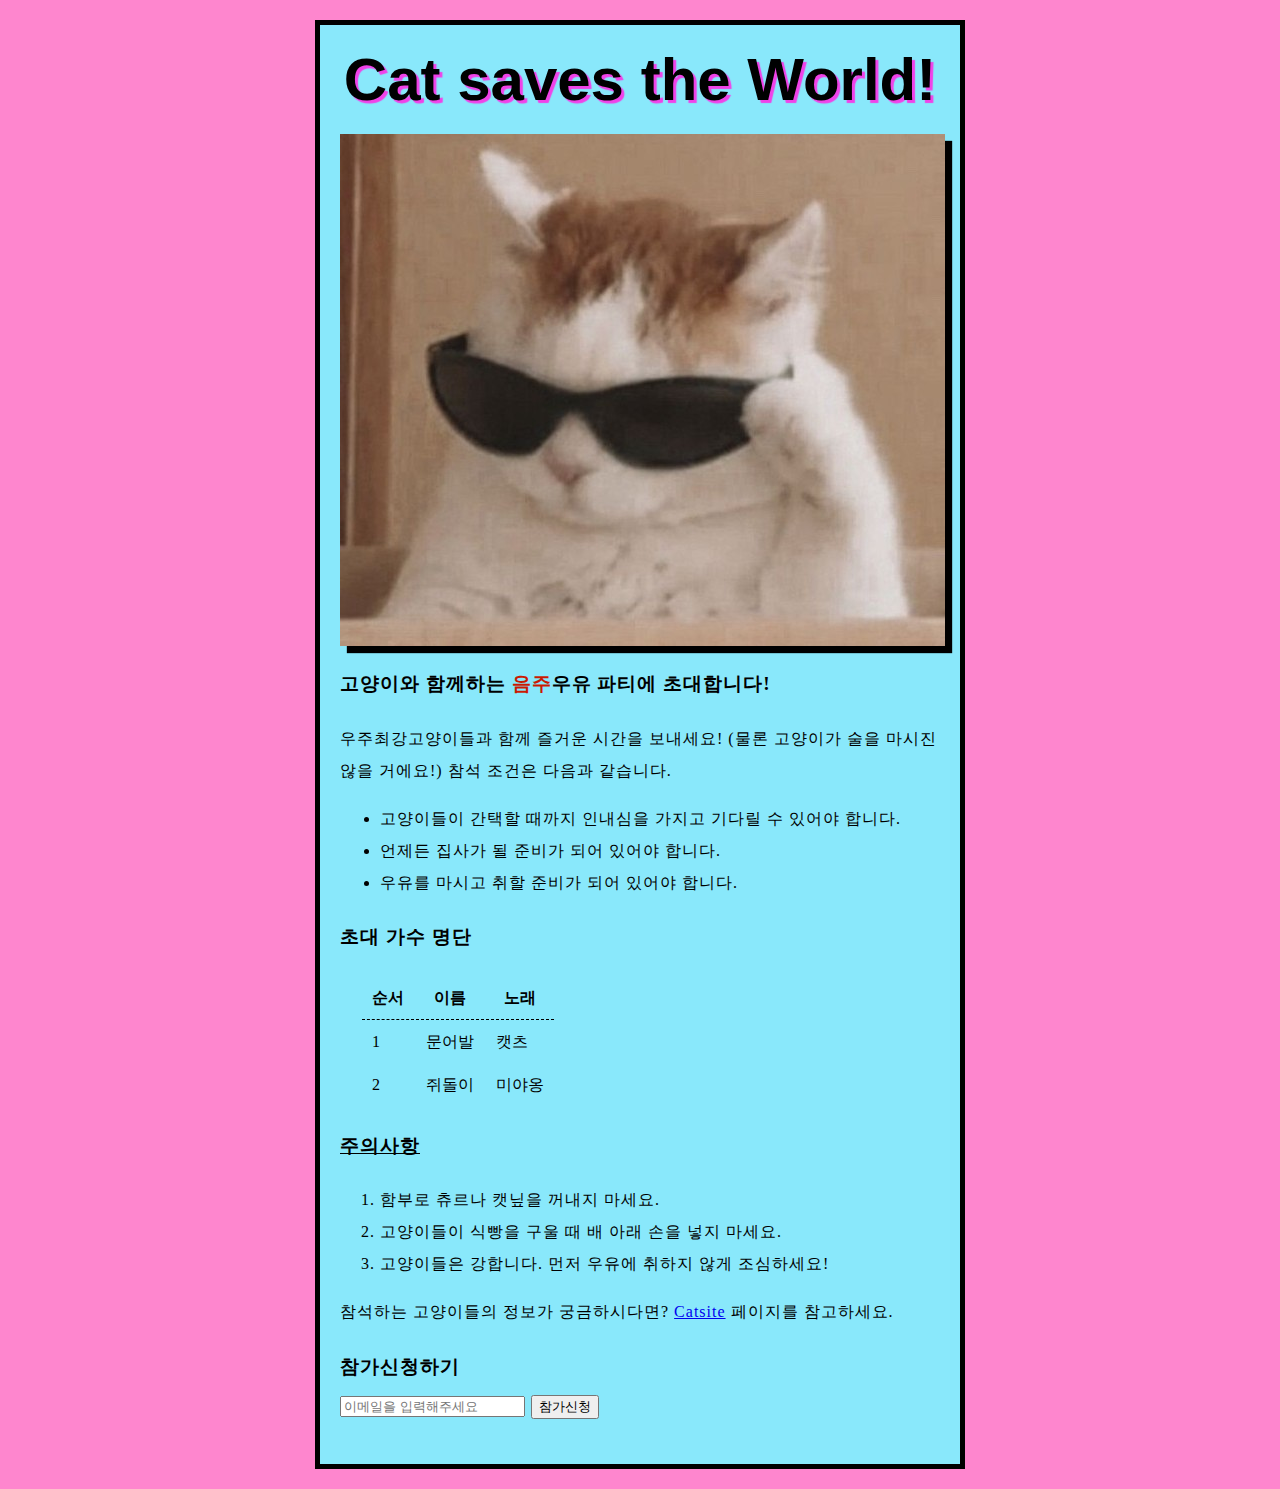
<file: 3주차/INDEX.html>
<!DOCTYPE html>
<html lang="en">
    <head>
        <meta charset="utf-8">
        <title>My Cat page</title>
        <link href="style.css" rel="
        stylesheet" type="text/css">
    </head>
    <body>
        <h1>Cat saves the World!</h1>
        <img src="cat.jpeg" alt="A cat wearing sunglass.">
        
        <p class="bold">고양이와 함께하는 <span style="color: rgb(202, 26, 2)">음주</span>우유 파티에 초대합니다!</p>

        <p>우주최강고양이들과 함께 즐거운 시간을 보내세요!
            (물론 고양이가 술을 마시진 않을 거에요!) 참석 조건은 다음과 같습니다.</p>

        <ul>
            <li>고양이들이 간택할 때까지 인내심을 가지고 기다릴 수 있어야 합니다.</li>
            <li>언제든 집사가 될 준비가 되어 있어야 합니다.</li>
            <li>우유를 마시고 취할 준비가 되어 있어야 합니다.</li>
        </ul>

        <p class="bold">초대 가수 명단</p>

        <table>
            <thead>
                <th>순서</th>
                <th>이름</th>
                <th>노래</th>
            </thead>
            <tbody>
                <tr>
                    <td>1</td>
                    <td>문어발</td>
                    <td>캣츠</td>
                </tr>
                <tr>
                      <td>2</td>
                      <td>쥐돌이</td>
                      <td>미야옹</td>
                 </tr>
            </tbody>
         </table>

        <p id="warning" class="bold">주의사항</p>

        <ol>
            <li>함부로 츄르나 캣닢을 꺼내지 마세요.</li>
            <li>고양이들이 식빵을 구울 때 배 아래 손을 넣지 마세요.</li>
            <li>고양이들은 강합니다. 먼저 우유에 취하지 않게 조심하세요!</li>
        </ol>

        <p>참석하는 고양이들의 정보가 궁금하시다면? <a href="https://m.blog.naver.com/sunny_side_up12/222235503709">Catsite</a> 페이지를 참고하세요.</p>

        <p class="bold">
            참가신청하기<br />
            <input name="name" placeholder="이메일을 입력해주세요" />
            <button onClick="alert('신청완료')">참가신청</button>
        </p>
    </body>
</html>
</file>
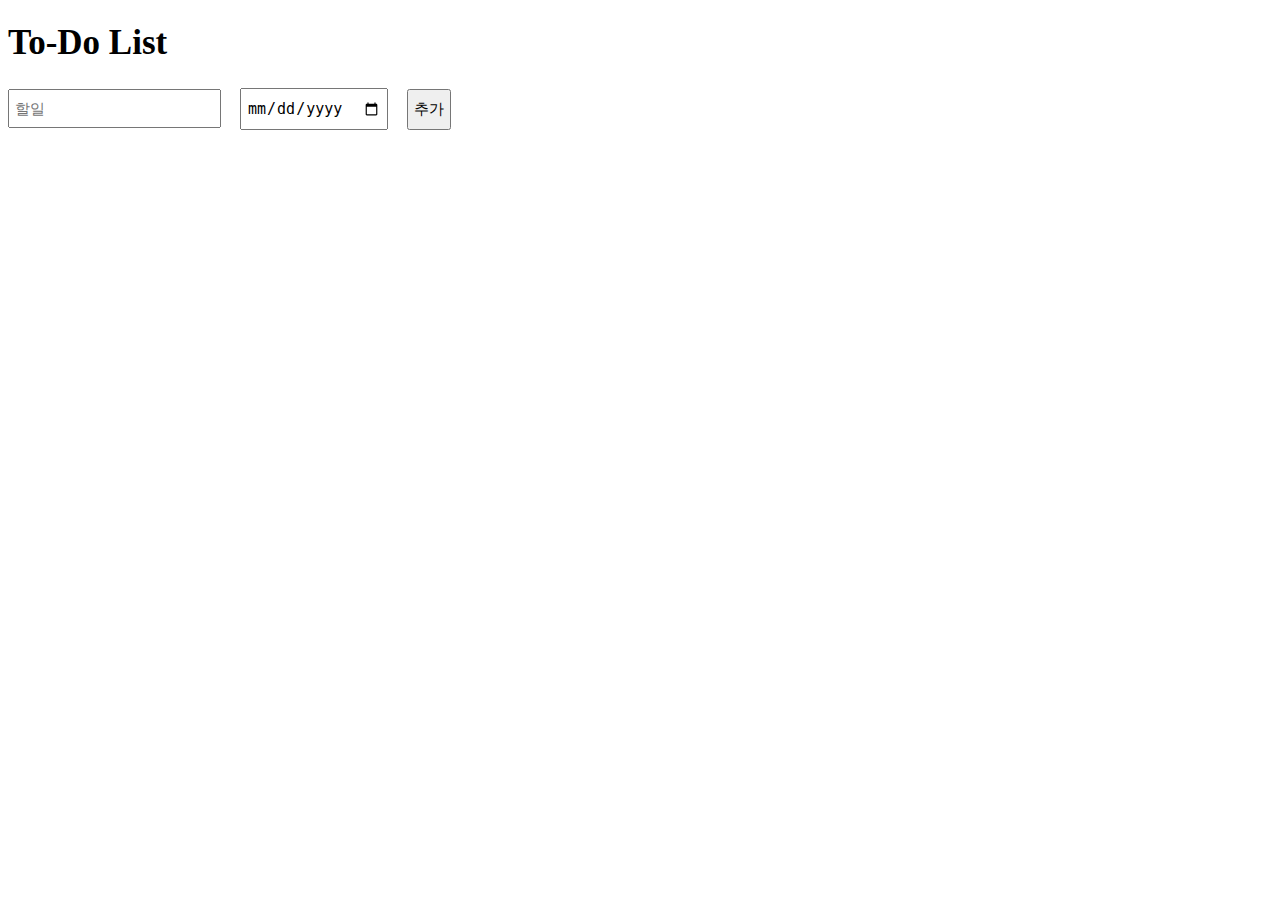
<file: 5주차/todo/index.html>
<!DOCTYPE html>
<html>
  <head>
    <meta charset="UTF-8" />
    <title>To-Do List</title>
    <link rel="stylesheet" href="style.css" />
  </head>
  <body>
    <h1>To-Do List</h1>
    <form>
      <input type="text" id="title" placeholder="할일" />
      <input type="date" id="dueDate" placeholder="마감일" />
      <button id="addBtn">추가</button>
    </form>

    <ul id="todoList"></ul>

    <script type="module" src="app.js"></script>
  </body>
</html>
</file>
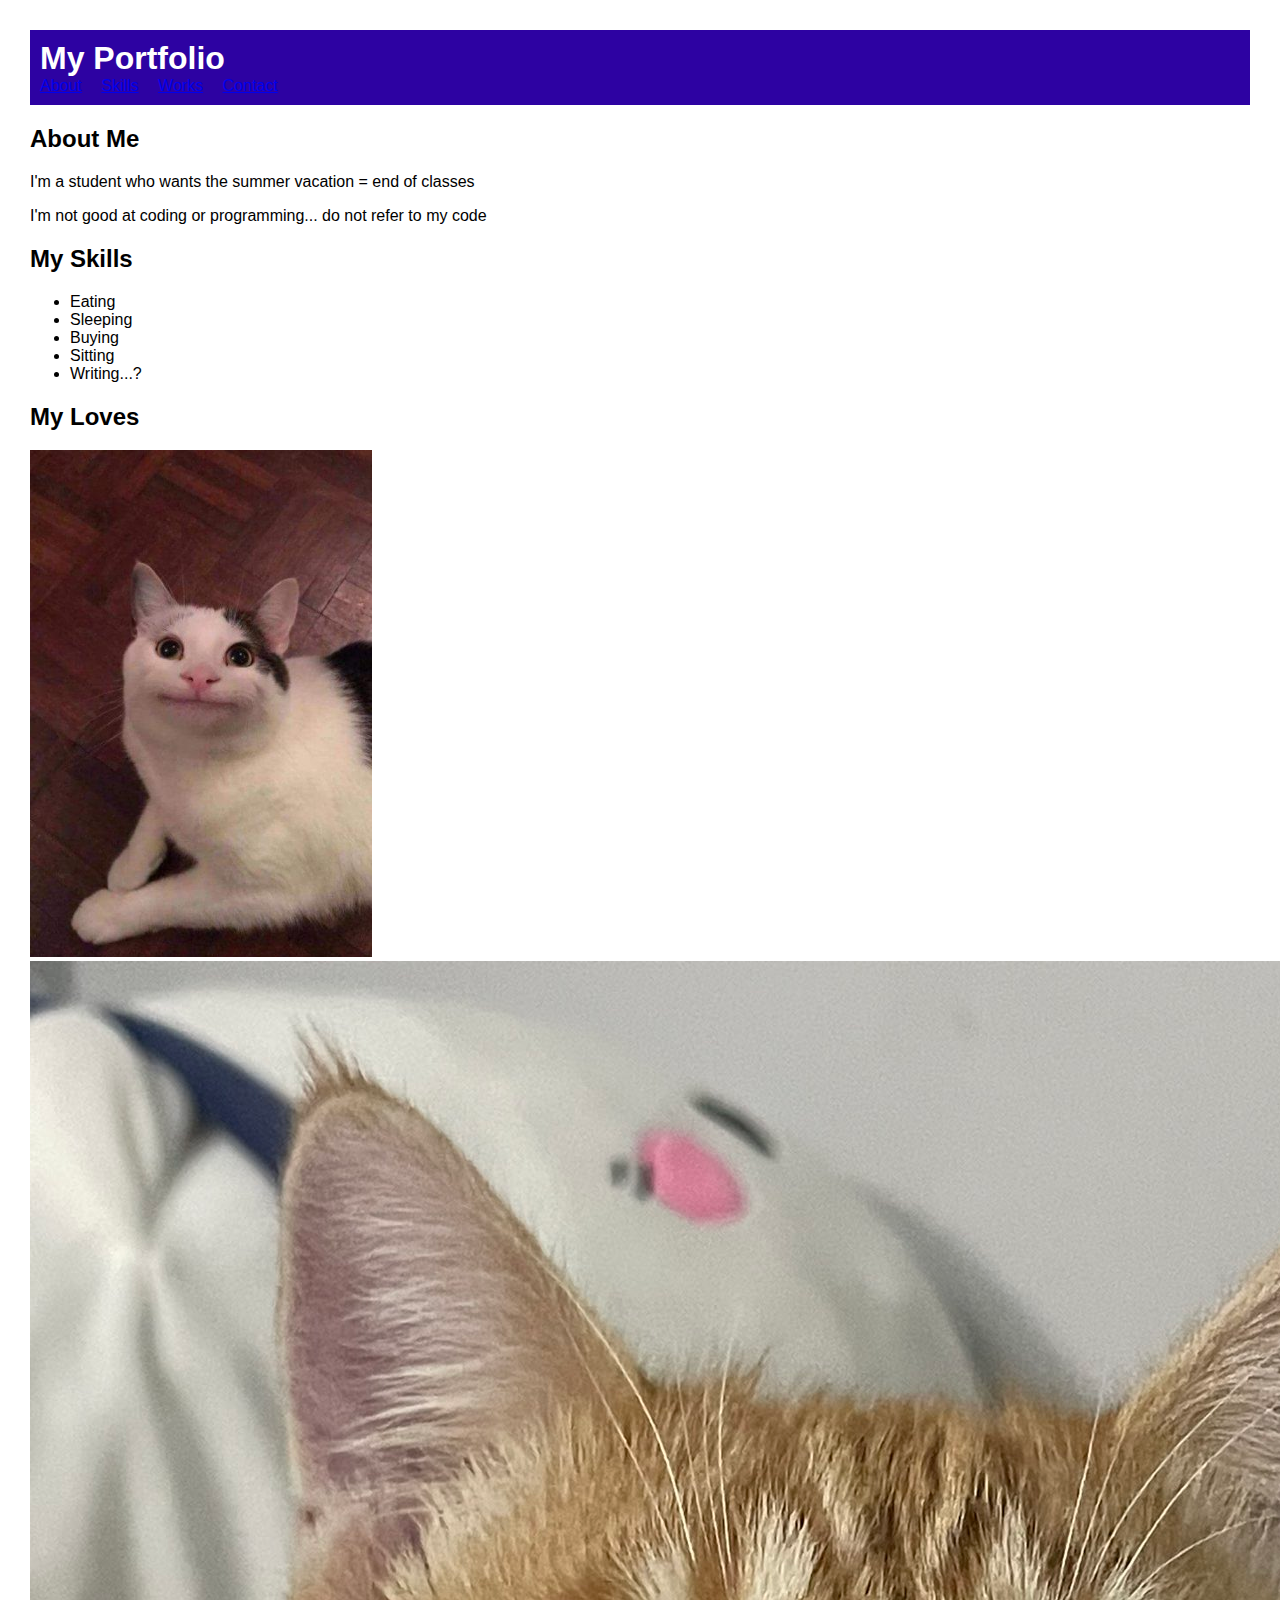
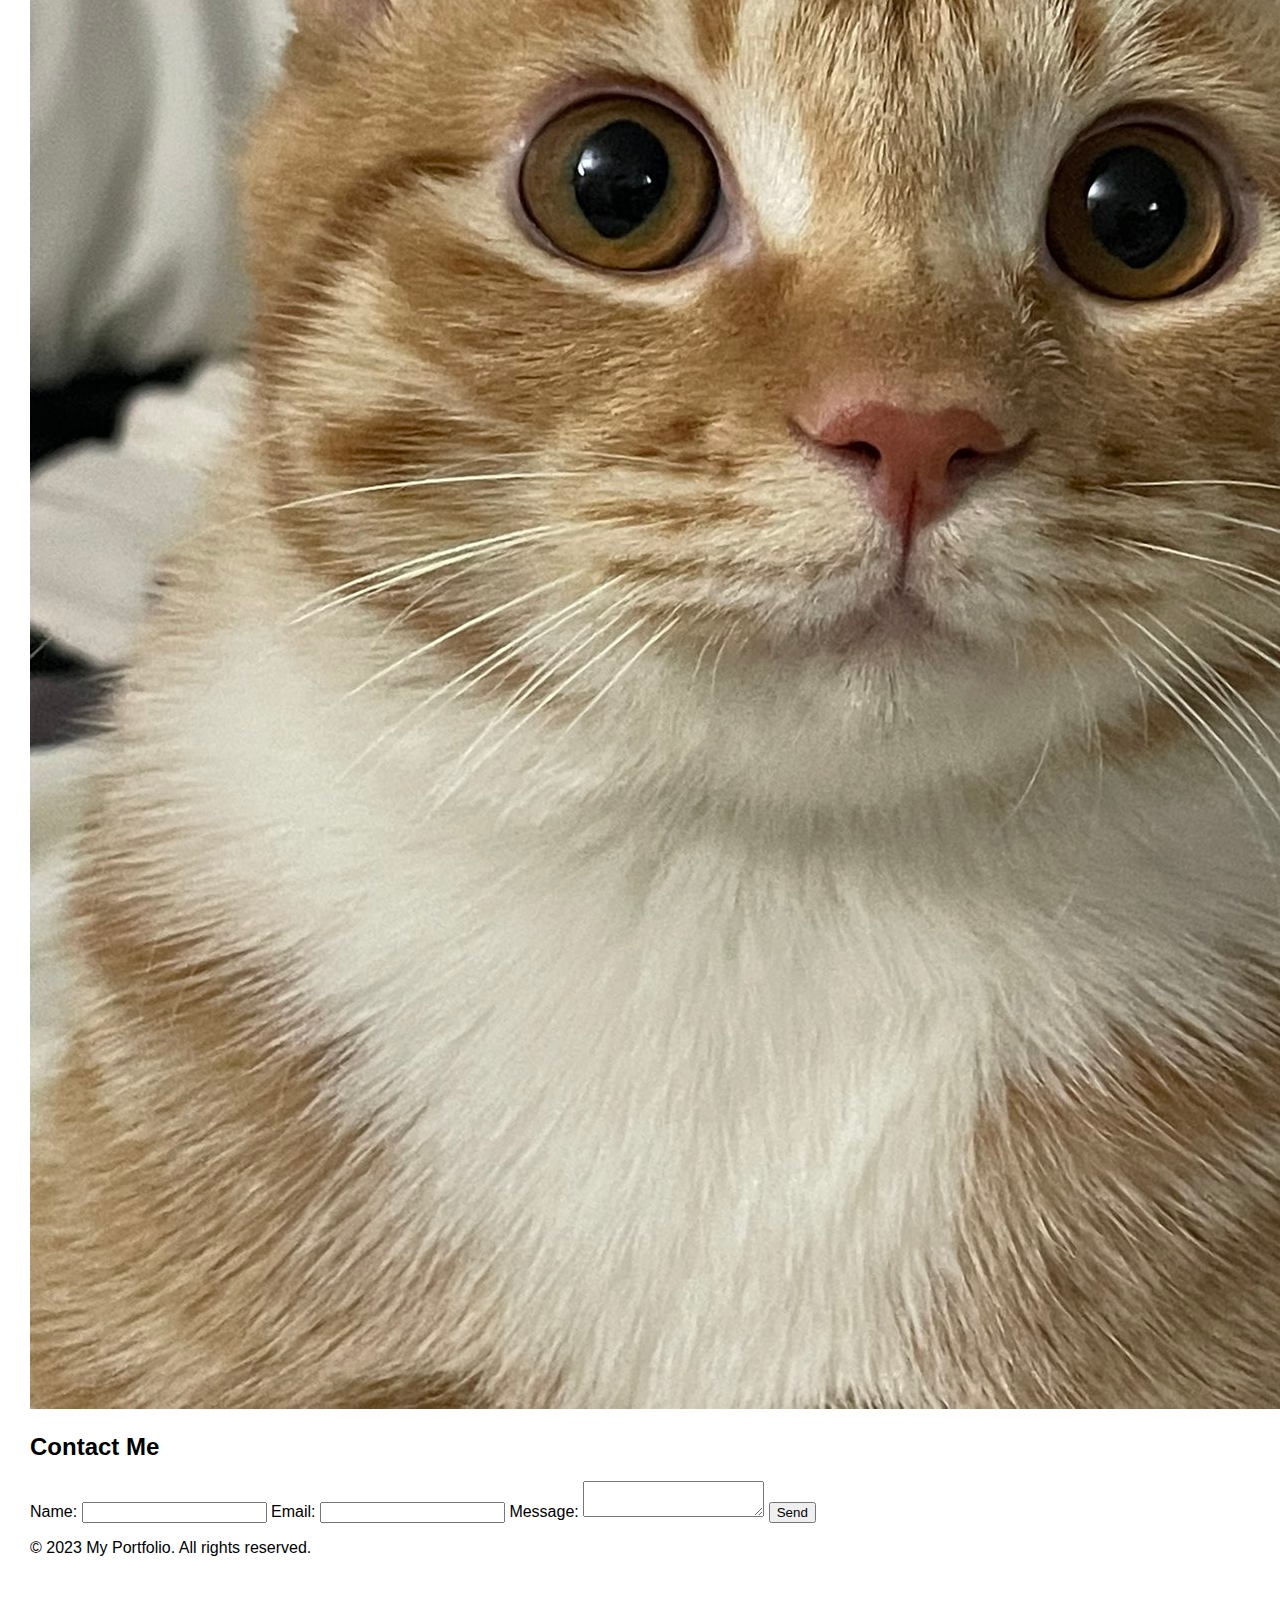
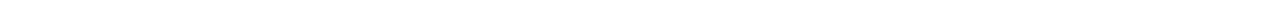
<file: 3주차/SECOND.html>
<!DOCTYPE html>
<html>
  <head>
    <meta charset="UTF-8">
    <title>My Portfolio</title>
    <link rel="stylesheet" href="style2.css">
  </head>
  <body>
    <header>
      <h1>My Portfolio</h1>
      <nav>
        <ul>
          <li><a href="#about">About</a></li>
          <li><a href="#skills">Skills</a></li>
          <li><a href="#works">Works</a></li>
          <li><a href="#contact">Contact</a></li>
        </ul>
      </nav>
    </header>
    <main>
      <section id="about">
        <h2>About Me</h2>
        <p>I'm a student who wants the summer vacation = end of classes</p>
        <p>I'm not good at coding or programming... do not refer to my code</p>
      </section>
      <section id="skills">
        <h2>My Skills</h2>
        <ul>
          <li>Eating</li>
          <li>Sleeping</li>
          <li>Buying</li>
          <li>Sitting</li>
          <li>Writing...?</li>
        </ul>
      </section>
      <section id="works">
        <h2>My Loves</h2>
        <div class="image-container">
        
          <img src="cat2.png" alt="A cat with funny face.">
          <img src="cat3.jpg_large" alt="A cat name dongle">
        </div>
      </section>
      <section id="contact">
        <h2>Contact Me</h2>
        <form>
          <label for="name">Name:</label>
          <input type="text" id="name" name="name">
          <label for="email">Email:</label>
          <input type="email" id="email" name="email">
          <label for="message">Message:</label>
          <textarea id="message" name="message"></textarea>
          <button type="submit">Send</button>
        </form>
      </section>
    </main>
    <footer>
      <p>&copy; 2023 My Portfolio. All rights reserved.</p>
    </footer>
  </body>
</html>
</file>
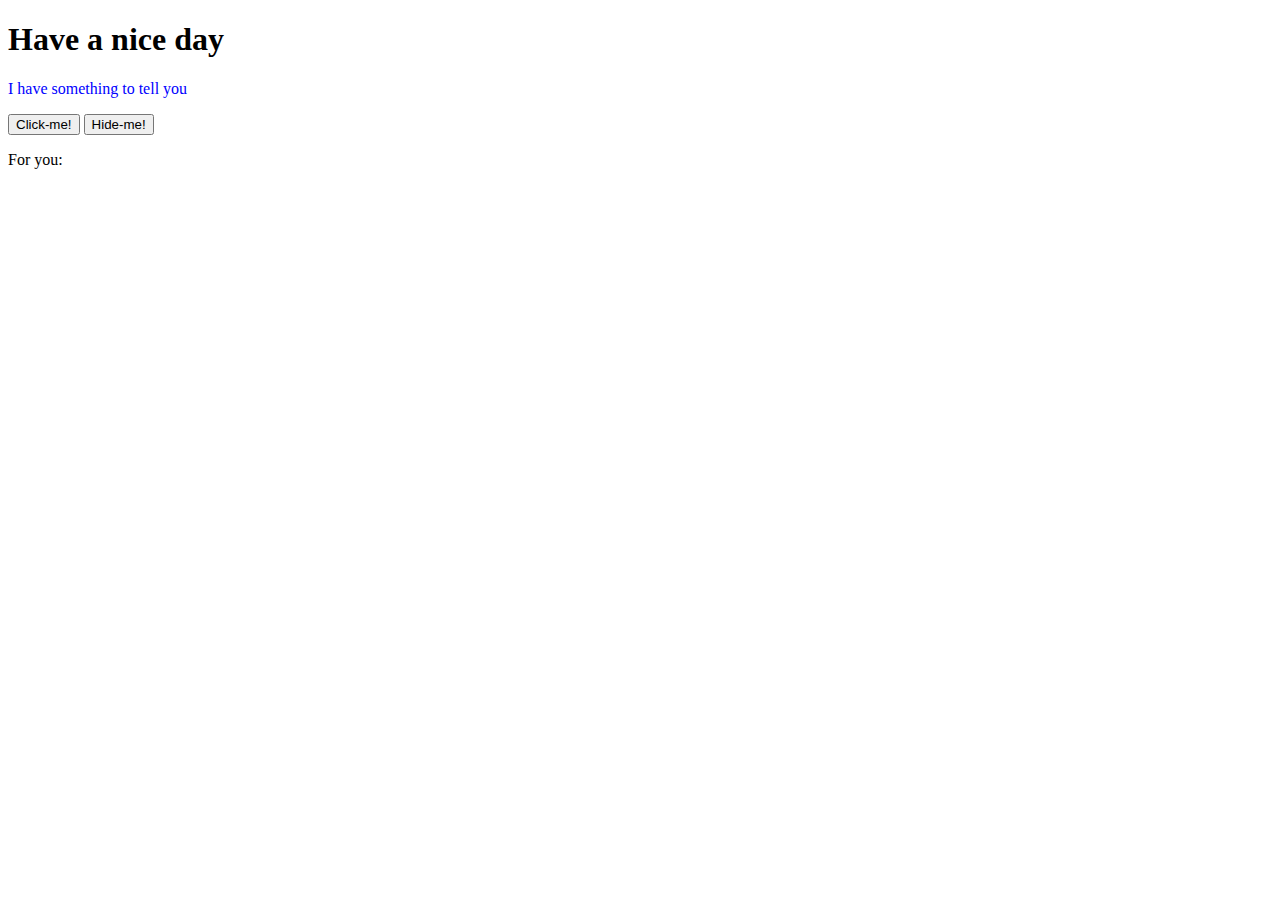
<file: 4주차/ProfessorCode.HTML>
<!DOCTYPE html>
<html>
  <head>
    <meta charset="UTF-8" />
    <title>Cheer Up!</title>
    <script>
      window.onload = function () {
        let statusNum = 1;
        const myParagraph = document.getElementById("my-paragraph");

        myParagraph.innerHTML = "I have something to tell you";
        myParagraph.style.color = "blue";

        const addButton = document.getElementById("add-button");

        addButton.addEventListener("click", function () {
          const actionStatus = document.getElementById("action-status");

          let clickStatus = document.createElement("div");
          clickStatus.setAttribute("class", "status");
          clickStatus.innerHTML = String(statusNum) + ": You are awesome!";
          statusNum += 1;

          actionStatus.appendChild(clickStatus);
        });

        const delButton = document.getElementById("del-button");

        delButton.addEventListener("click", function () {
          const status = document.getElementsByClassName("status");
          status[status.length - 1].remove();
          statusNum -= 1;
        });
      };
    </script>
  </head>
  <body>
    <h1>Have a nice day</h1>

    <p id="my-paragraph">I have something to tell you</p>
    <button id="add-button">Click-me!</button>
    <button id="del-button">Hide-me!</button>
    <p id="action-status">For you:</p>
  </body>
</html>
</file>
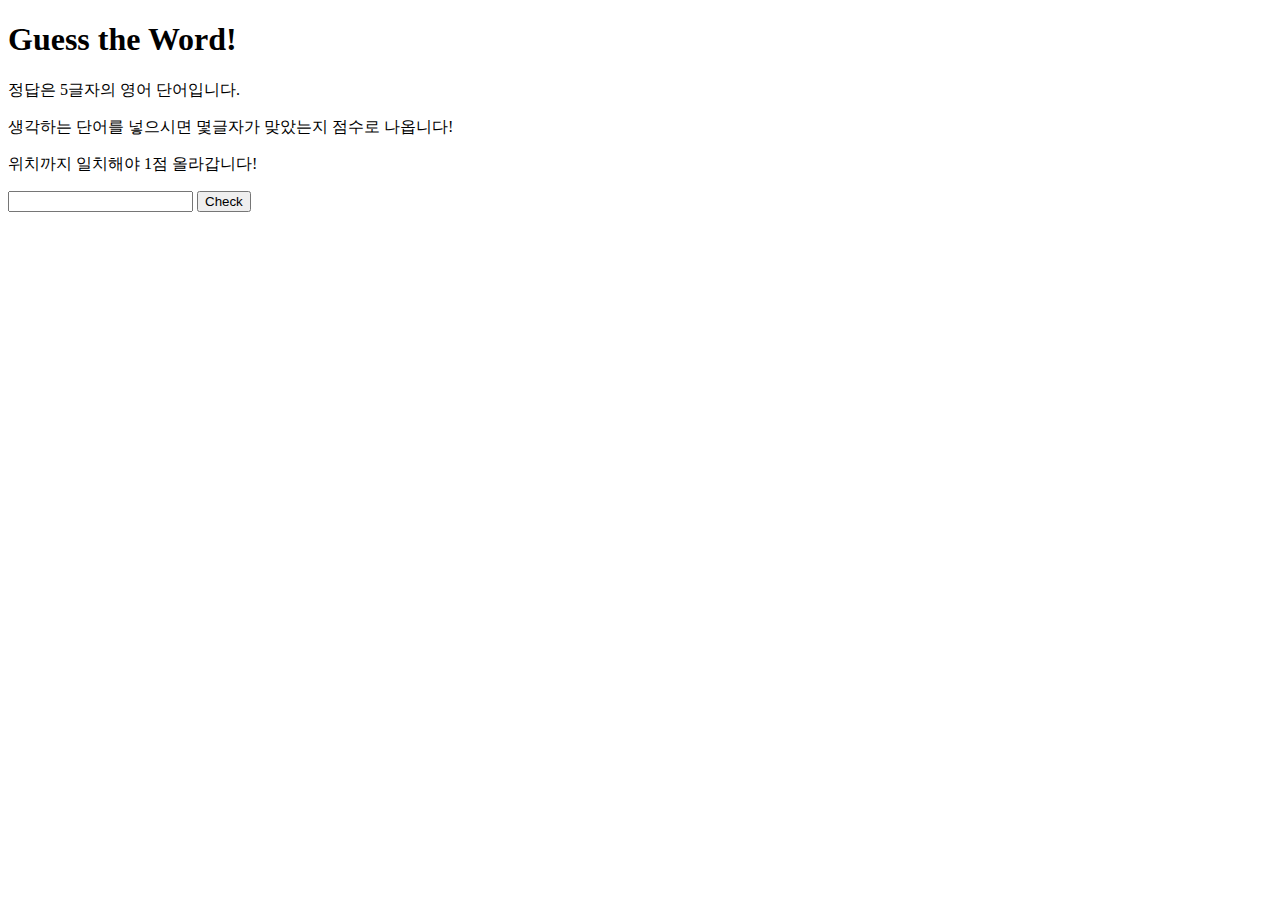
<file: 4주차/WordGame.HTML>
<!DOCTYPE html>
<html>
  <head>
    <meta charset="UTF-8" />
    <title>Guess the Word!</title>

    <body>
        <h1>Guess the Word!</h1>
    
        <p>정답은 5글자의 영어 단어입니다.

        <p>생각하는 단어를 넣으시면 몇글자가 맞았는지 점수로 나옵니다!</p>
        <p>위치까지 일치해야 1점 올라갑니다!</p>
        </p>

        <input type="text" id="user-word">
        <input type="button" value="Check" onclick="calculateScore()">

        <div id="result"></div>

    <script>
    function calculateScore() {
      var userWord = document.getElementById("user-word").value;
      var correctWord = "hello";
  
      var score = 0;
      for (var i = 0; i < userWord.length; i++) {
        if (i < correctWord.length && userWord[i] === correctWord[i]) {
          score++;
        }
      }
  
      document.getElementById("result").innerHTML = "Your score: " + score;
    }
    </script>
  </head>
</file>
<file: 3주차/style.css>
html {
    font-size: 16px;
  }
  
  html {
    background-color: #fe86ce;
  }
  
  body {
    width: 600px;
    margin: 20px auto;
    background-color: #89e8fb;
    padding: 0 20px 20px 20px;
    border: 5px solid rgb(0, 0, 0);
  }
  
  h1 {
    font-size: 60px;
    font-family: 'Franklin Gothic Medium', 'Arial Narrow', Arial, sans-serif;
    text-align: center;
    margin: 0;
    padding: 20px 0;
    color: #000101;
    text-shadow: 3px 3px 1px rgb(240, 66, 232);
  }
  
  p, li {
    line-height: 2;
    letter-spacing: 1px;
  }
  
  p.bold {
    font-weight: 600;
    font-family: '나눔고딕' ;
    font-size: 1.2rem;
  }
  
  #warning {
    text-decoration: underline;
  }
  
  table {
    margin-left: 20px;
  }
  
  th {
    padding: 10px;
    border-bottom: 1px dashed;
  }
  
  td {
    padding: 10px;
  }
  
  img {
    display: block;
    margin: 0 auto;
    box-shadow: 7px 7px 1px black;
  }
  
  a:hover {
    color: rgb(251, 36, 204);
  }
</file>
<file: 5주차/todo/style.css>
h1 {
    font-size: 35px;
    margin-bottom: 25px;
  }
  

  form input,
  form button {
    padding: 9px 5px;
    font-size: 15px;
    margin-right: 15px;
  }
  
  ul {
    margin-top: 20px;
    list-style: none;
    padding: 0;
  }
  
  li {
    padding: 10px;
    border: 1px solid #ccc;
    margin-bottom: 10px;
  }
  
  li button {
    padding: 4px;
    border: none;
    background-color: transparent;
  }
  
  li div.title {
    display: inline-block;
    margin-left: 6px;
  }
  
  li.completed {
    text-decoration: line-through;
    color: #ccc;
  }
</file>
<file: 3주차/style2.css>
body {
    margin: 20px;
    padding: 10px;
    font-family: 'Trebuchet MS', 'Lucida Sans Unicode', 'Lucida Grande', 'Lucida Sans', Arial, sans-serif;
    font-size: 16px;
  }
  
  header {
    background-color: #2d02a2;
    font-family: 'Trebuchet MS', 'Lucida Sans Unicode', 'Lucida Grande', 'Lucida Sans', Arial, sans-serif;
    color: #fff;
    padding: 10px;
  }
  
  header h1 {
    margin: 0;
    font-size: 2em;
  }
  
  nav ul {
    margin: 0;
    padding: 0;
   list-style: none; 
  }
  
  nav ul li {
    display: inline-block;
    margin-right: 15px;
  }
  
  nav ul li a {
    display: block}

    a:hover {
        color: rgb(251, 36, 204);
      }
</file>
